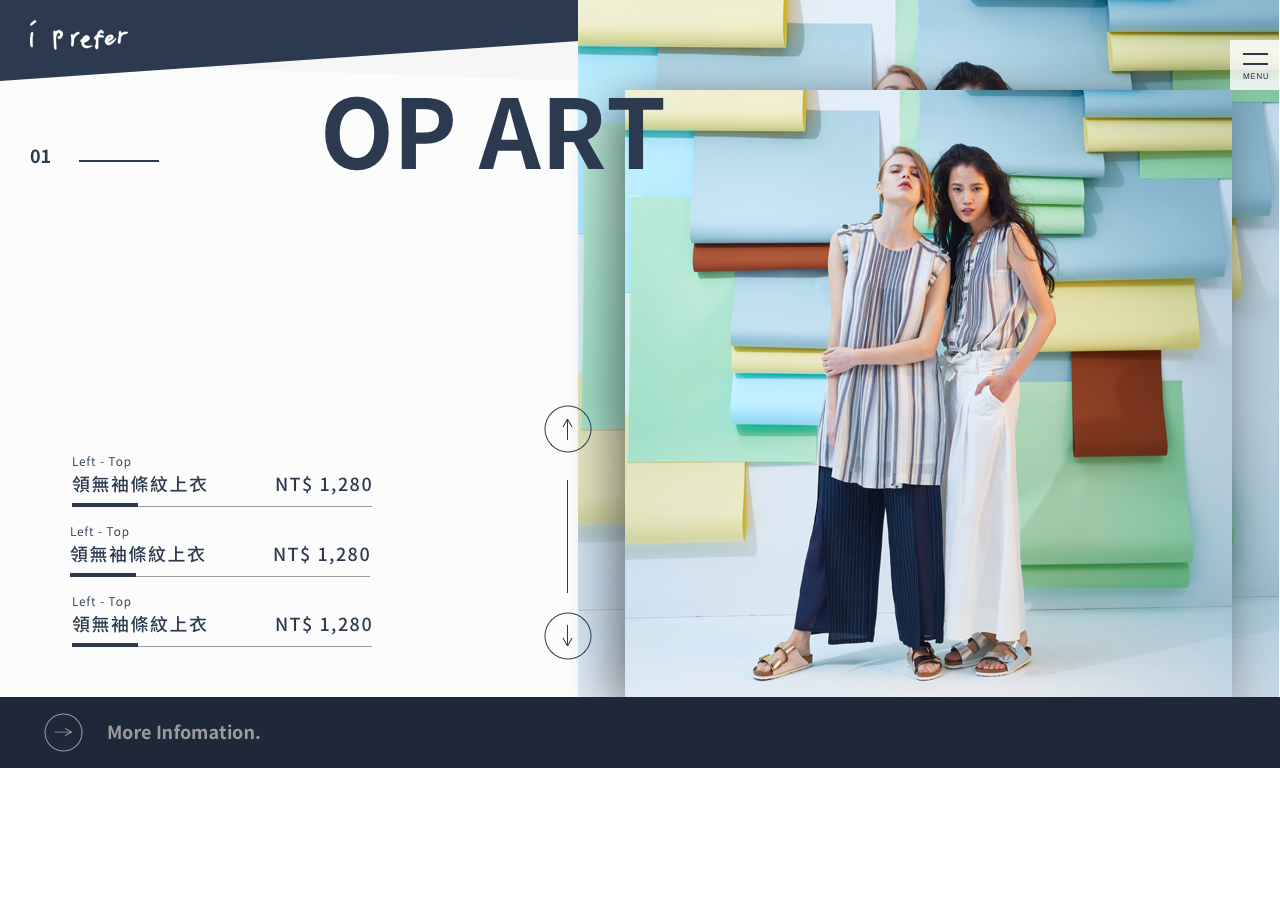
<file: iprefer/catalog.html>
<!DOCTYPE html>
<html lang="en">
<head>
    <meta charset="UTF-8">
    <meta name="viewport" content="width=device-width, initial-scale=1.0">
    <meta http-equiv="X-UA-Compatible" content="ie=edge">
    <title>I Prefer Demo</title>
    <style>
        * {
            padding: 0;
            margin: 0;
        }
        img {
            max-width: 1280px;
        }
    </style>
</head>
<body style="text-align:center">
    <img src="catalog.png" width="1280" />
</body>
</html>
</file>
